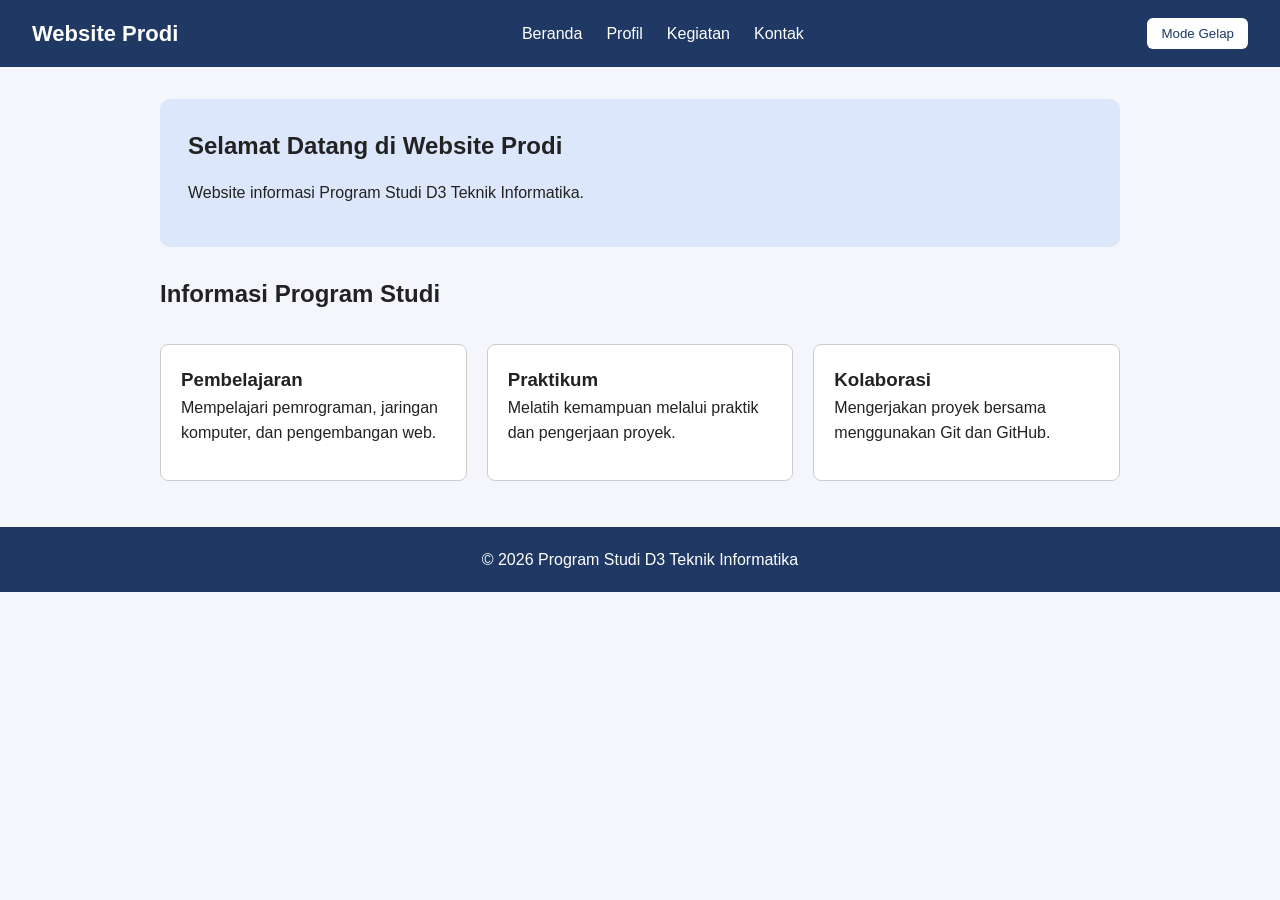
<file: index.html>
<!doctype html>
<html lang="id">

<head>
    <meta charset="UTF-8" />
    <meta name="viewport" content="width=device-width, initial-scale=1.0" />
    <title>Beranda | Website Prodi</title>
    <link rel="stylesheet" href="css/style.css" />
</head>

<body>
    <header class="navbar">
        <h1 class="logo">Website Prodi</h1>
        <nav>
            <ul class="menu">
                <li><a href="index.html">Beranda</a></li>
                <li><a href="profil.html">Profil</a></li>
                <li><a href="kegiatan.html">Kegiatan</a></li>
                <li><a href="kontak.html">Kontak</a></li>
            </ul>
        </nav>
        <button id="tombol-tema" type="button">Mode Gelap</button>
    </header>

    <main>
        <section class="hero">
            <h2>Selamat Datang di Website Prodi</h2>
            <p>Website informasi Program Studi D3 Teknik Informatika.</p>
        </section>
        <h2>Informasi Program Studi</h2>
        <div class="grid-card">
            <article class="card">
                <h3>Pembelajaran</h3>
                <p>Mempelajari pemrograman, jaringan komputer, dan pengembangan web.</p>
            </article>
            <article class="card">
                <h3>Praktikum</h3>
                <p>Melatih kemampuan melalui praktik dan pengerjaan proyek.</p>
            </article>
            <article class="card">
                <h3>Kolaborasi</h3>
                <p>Mengerjakan proyek bersama menggunakan Git dan GitHub.</p>
            </article>
        </div>
    </main>

    <footer>
        <p>&copy; 2026 Program Studi D3 Teknik Informatika</p>
    </footer>
    <script src="js/script.js"></script>
</body>

</html>
</file>
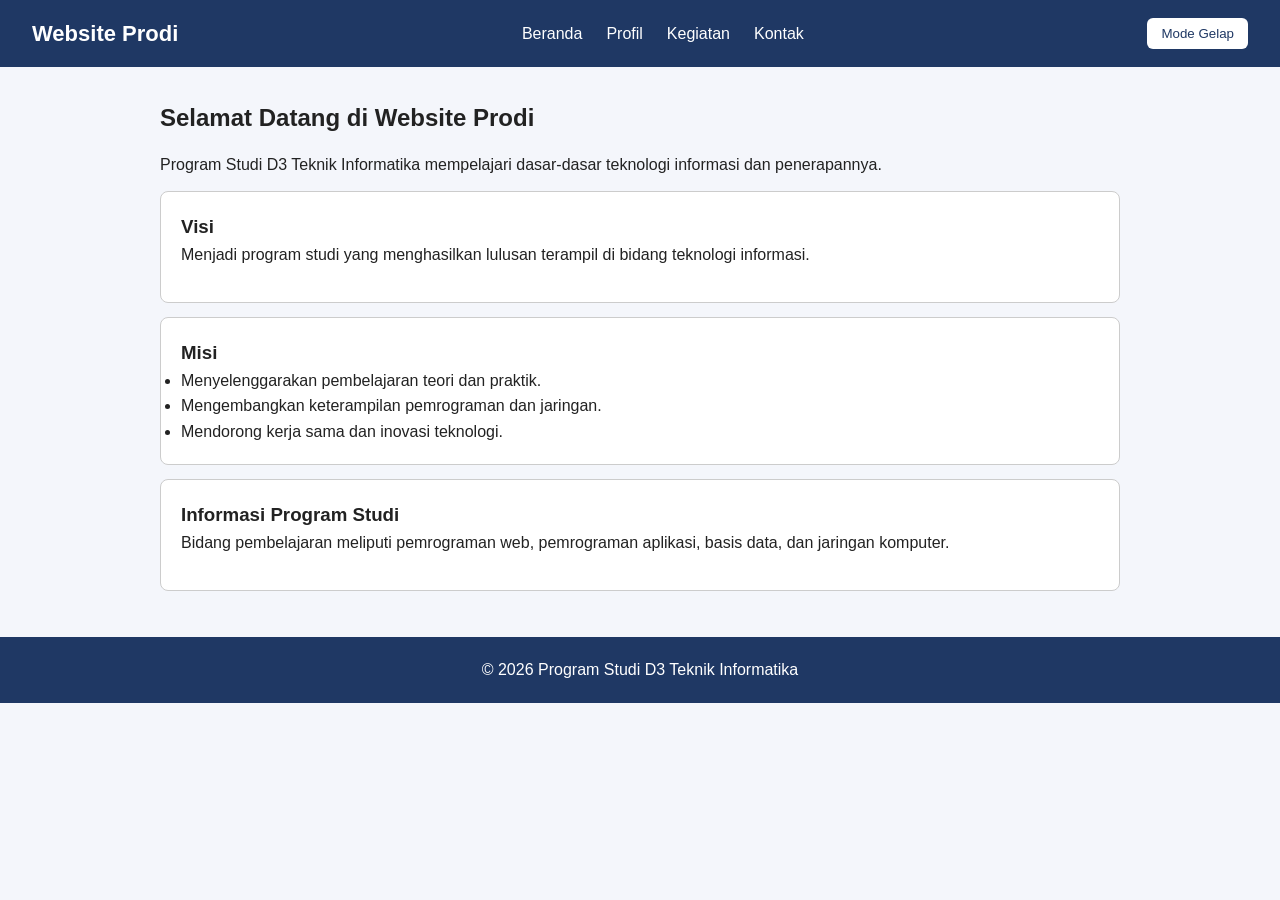
<file: beranda.html>
<!doctype html>
<html lang="id">
<head>
  <meta charset="UTF-8" />
  <meta name="viewport" content="width=device-width, initial-scale=1.0" />
  <title>Beranda | Website Prodi</title>
  <link rel="stylesheet" href="css/style.css" />
</head>
<body>
  <header class="navbar">
    <h1 class="logo">Website Prodi</h1>
    <nav>
      <ul class="menu">
        <li><a href="beranda.html">Beranda</a></li>
        <li><a href="profil.html">Profil</a></li>
        <li><a href="kegiatan.html">Kegiatan</a></li>
        <li><a href="kontak.html">Kontak</a></li>
      </ul>
    </nav>
    <button id="tombol-tema" type="button">Mode Gelap</button>
  </header>

  <main>
    <h2>Selamat Datang di Website Prodi</h2>
    <p>Program Studi D3 Teknik Informatika mempelajari dasar-dasar teknologi informasi dan penerapannya.</p>
    <section class="card">
      <h3>Visi</h3>
      <p>Menjadi program studi yang menghasilkan lulusan terampil di bidang teknologi informasi.</p>
    </section>
    <section class="card">
      <h3>Misi</h3>
      <ul>
        <li>Menyelenggarakan pembelajaran teori dan praktik.</li>
        <li>Mengembangkan keterampilan pemrograman dan jaringan.</li>
        <li>Mendorong kerja sama dan inovasi teknologi.</li>
      </ul>
    </section>
    <section class="card">
      <h3>Informasi Program Studi</h3>
      <p>Bidang pembelajaran meliputi pemrograman web, pemrograman aplikasi, basis data, dan jaringan komputer.</p>
    </section>
  </main>

  <footer><p>&copy; 2026 Program Studi D3 Teknik Informatika</p></footer>
  <script src="js/script.js"></script>
</body>
</html>
</file>
<file: css/style.css>
* {
    margin: 0;
    padding: 0;
    box-sizing: border-box;
}

body {
    font-family: Arial, sans-serif;
    color: #222;
    background-color: #f4f6fb;
    line-height: 1.6;
}

.navbar {
    display: flex;
    justify-content: space-between;
    align-items: center;
    flex-wrap: wrap;
    gap: 12px;
    padding: 16px 32px;
    background-color: #1f3864;
    color: white;
}

.logo {
    font-size: 22px;
}

.menu {
    display: flex;
    gap: 24px;
    list-style: none;
}

.menu a {
    color: white;
    text-decoration: none;
}

.menu a:hover {
    text-decoration: underline;
}

#tombol-tema {
    padding: 8px 14px;
    border: none;
    border-radius: 6px;
    background-color: white;
    color: #1f3864;
    cursor: pointer;
}

main {
    max-width: 1000px;
    margin: 0 auto;
    padding: 32px 20px;
}

main h2 {
    margin-bottom: 14px;
}

main p {
    margin-bottom: 14px;
}

.hero {
    padding: 28px;
    margin-bottom: 28px;
    border-radius: 10px;
    background: #dce7fb;
}

.grid-card {
    display: grid;
    grid-template-columns: repeat(auto-fit, minmax(240px, 1fr));
    gap: 20px;
    margin-top: 16px;
}

.card {
    background-color: white;
    border: 1px solid #ccc;
    border-radius: 8px;
    padding: 20px;
    margin: 14px 0;
}

.card img {
    width: 100%;
    border-radius: 6px;
    margin-bottom: 10px;
}

.form-kontak {
    display: flex;
    flex-direction: column;
    gap: 10px;
}

.form-kontak input,
.form-kontak textarea {
    width: 100%;
    padding: 10px;
    border: 1px solid #aaa;
    border-radius: 6px;
    font: inherit;
}

#tombol-kirim {
    padding: 10px 16px;
    border: 0;
    border-radius: 6px;
    background: #1f3864;
    color: white;
    cursor: pointer;
}

footer {
    padding: 20px 32px;
    text-align: center;
    background-color: #1f3864;
    color: white;
}

/* Mode gelap */
body.gelap {
    background-color: #121826;
    color: #e8e8e8;
}

body.gelap .card {
    background-color: #1c2538;
    border-color: #33415c;
}

body.gelap .hero {
    background-color: #263652;
}

@media (max-width: 600px) {
    .navbar {
        flex-direction: column;
    }

    .menu {
        gap: 14px;
        flex-wrap: wrap;
        justify-content: center;
    }
}
</file>
